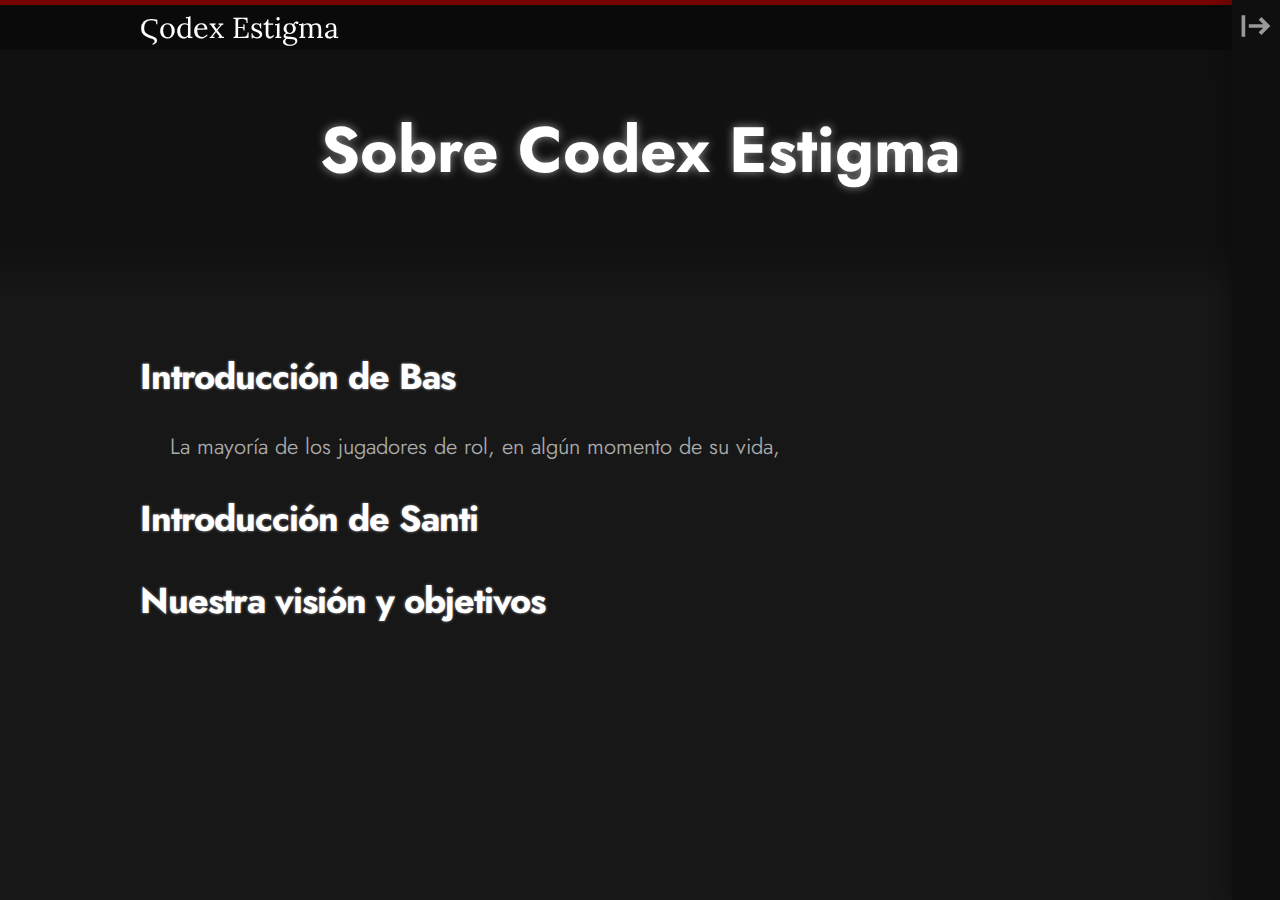
<file: index.html>
<!DOCTYPE html>
<meta charset="UTF-8">
<script src="pages/init.js"></script>
<section data-title="Sobre Codex Estigma" data-webTitle="Codex Estigma | Índice" data-dir="." data-menuIndex="1">
    <h3>Introducción de Bas</h3>
    <p>
       La mayoría de los jugadores de rol, en algún momento de su vida,
    </p>
    <h3>Introducción de Santi</h3>
    <h3>Nuestra visión y objetivos</h3>
</section>
</file>
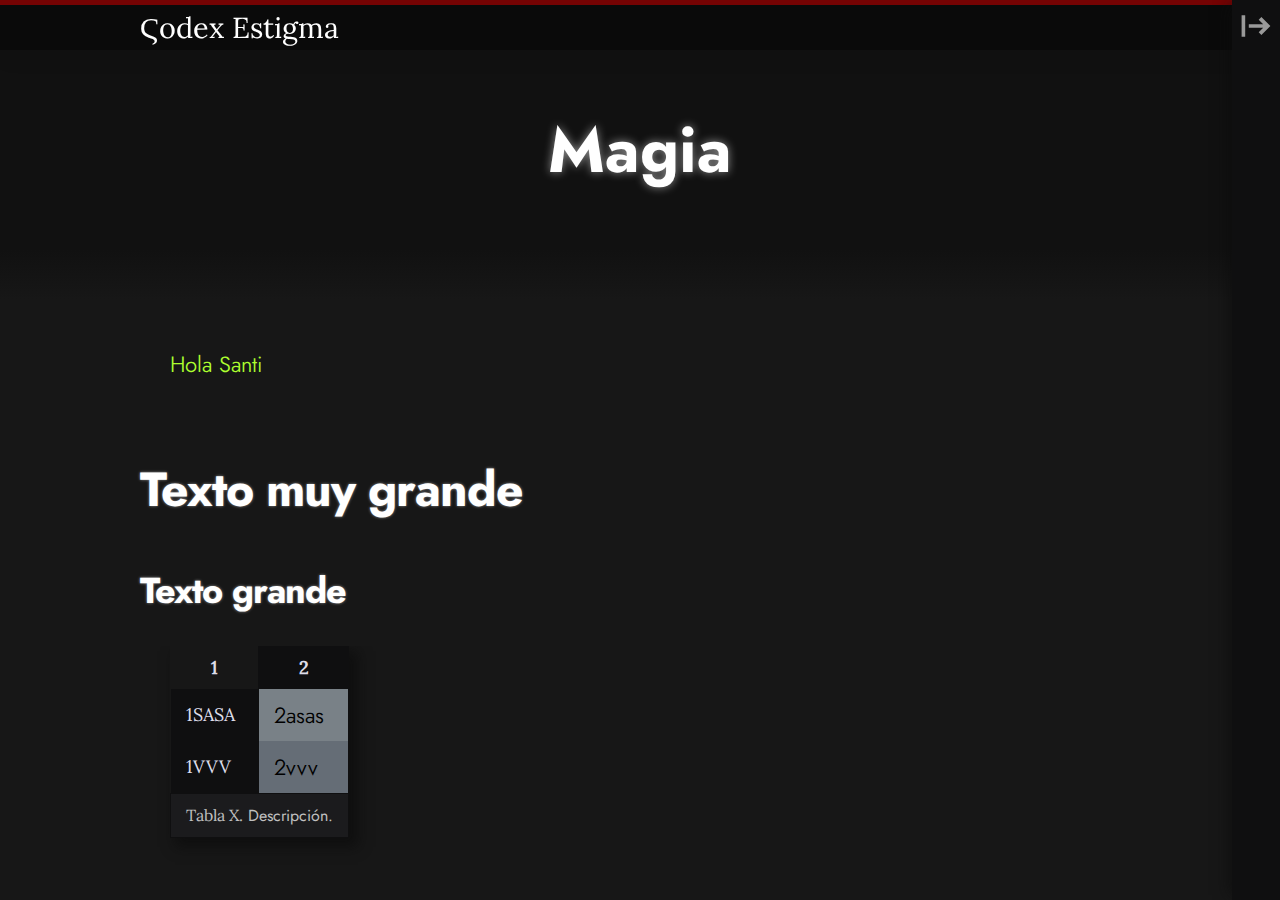
<file: pages/magia/index.html>
<!DOCTYPE html>
<meta charset="UTF-8">
<script src="../init.js"></script>
<section data-title="Magia" data-webTitle="Codex Estigma | Magia" data-dir="../.." data-menuIndex="8">
    <p class="pepito">
    Hola Santi
</p>
<h2>Texto muy grande</h2>
<h3>Texto grande</h3>
<div class="table-wrapper">
    <table class="table-cross">
        <thead>
                <tr>
                    <th>1</th>
                    <th>2</th>
                </tr>
        </thead>
        <tbody>
            <tr>
                <td>1sasa</td>
                <td>2asas</td>
            </tr>
            <tr>
                <td>1vvv</td>
                <td>2vvv</td>
            </tr>
        </tbody>
        <tfoot>
            <tr>
                <td colspan="2"><span>Tabla X.</span> Descripción.</td>
            </tr>
        </tfoot>
    </table>
</div>
</section>
</file>
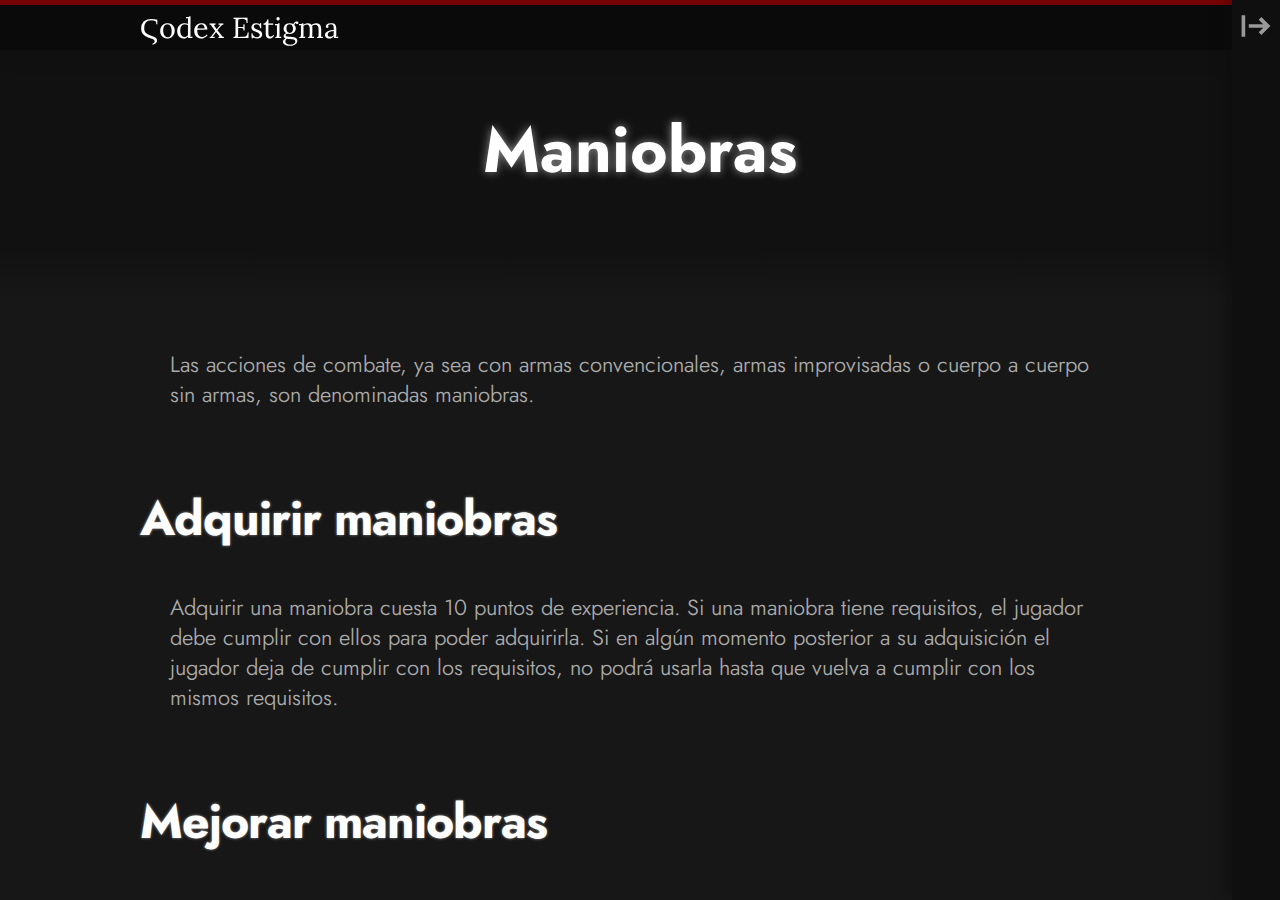
<file: pages/maniobras/index.html>
<!DOCTYPE html>
<meta charset="UTF-8">
<script src="../init.js"></script>
<section data-title="Maniobras" data-webTitle="Codex Estigma | Maniobras" data-dir="../.." data-menuIndex="8">
    <p>
        Las acciones de combate, ya sea con armas convencionales, armas improvisadas o cuerpo a cuerpo sin armas, son denominadas maniobras.
    </p>
    <h2>Adquirir maniobras</h2>
    <p>
        Adquirir una maniobra cuesta 10 puntos de experiencia.
        Si una maniobra tiene requisitos, el jugador debe cumplir con ellos para poder adquirirla. Si en algún momento posterior a su adquisición el jugador deja de cumplir con los requisitos, no podrá usarla hasta que vuelva a cumplir con los mismos requisitos.
    </p>
    <h2>Mejorar maniobras</h2>
    <p>
        Cada maniobra tiene una lista de diez mejoras disponibles, pero solo se pueden adquirir un máximo de cinco de estas mejoras. El coste en puntos de experiencia para adquirir una mejora es igual al número de mejoras que tendría esa maniobra
        multiplicado por 4.
    </p>
    <q>
        Por ejemplo, si un jugador adquiere la primera mejora de una maniobra, el costo sería de 4 puntos de experiencia (1 mejora multiplicado por 4), si adquiere la segunda mejora esta le costaría 8 puntos de experiencia (2 mejoras multiplicado por 4).
        En total habría gastado 12 puntos de experiencia.
    </q>
    <h2>Maestrías de combate</h2>
    <p>
        Las maniobras se agrupan en conjuntos más amplios definidos por su estilo de combate. Estos estilos se denominan Maestrías de combate. Igual que con las maniobras, algunas Maestrías también pueden tener requisitos.
        El personaje no podrá adquirir, mejorar, ni usar ninguna maniobra que pertenezca a una Maestría de combate mientras no cumpla sus requisitos.
    </p>
    <h3>Grado de maestría</h3>
    <p>A medida que un personaje adquiere conocimiento en una Maestría de Combate, aumenta su habilidad en ese estilo de lucha. Esto se refleja en un valor conocido como Grado, o Grado de Maestría.
        Para calcular el Grado que tiene un personaje en una Maestría de combate concreta, solo es necesario sumar los puntos de experiencia gastados en adquirir o mejorar maniobras de esa Maestría de combate.
        La siguiente tabla indica los puntos de experiencia necesarios para alcanzar cada Grado.
   </p>
    <div class="table-wrapper">
        <table id="table-mastery-grades" class="table">
            <thead>
                <tr>
                    <th>Grado</th>
                    <th>Nombre</th>
                    <th>PE</th>
                </tr>
            </thead>
            <tbody>
                <tr>
                    <td>1</td>
                    <td>Familiarizado</td>
                    <td>50</td>
                </tr>
                <tr>
                    <td>2</td>
                    <td>Aprendiz</td>
                    <td>100</td>
                </tr>
                <tr>
                    <td>3</td>
                    <td>Versado</td>
                    <td>200</td>
                </tr>
                <tr>
                    <td>4</td>
                    <td>Experto</td>
                    <td>400</td>
                </tr>
                <tr>
                    <td>5</td>
                    <td>Maestro</td>
                    <td>800</td>
                </tr>
            </tbody>
            <tfoot>
            <tr>
                <td colspan="3"><span>Tabla 2.</span> Grados de Maestría.</td>
            </tr>
            </tfoot>
        </table>
        <q class="right">
            Por ejemplo, si un jugador adquiere tres maniobras de la Maestría de Filo Largo, le costaría 30 PE (3 x 10). Luego, si adquiere cuatro mejoras para una de esas maniobras, le costaría 40 PE adicionales (4 + 8 + 12 + 16).
            En total, habría gastado 70 PE, lo que resultaría en un Grado 1 en la Maestría de Filo Largo.
        </q>
    </div>
    <p>
        Cuando se realiza un <t id="entrada1">Tiro Base</t> con una maniobra, a su resultado se le suma el Grado de la Maestría a la que pertenece esa maniobra.
    </p>
    <q>
        Continuando con el ejemplo anterior, si ese jugador usara una maniobra de la Maestría de Filo Largo, sumaría su Grado, un +1, al resultado de la tirada.
    </q>
    <p> Cada Maestría tiene de una lista de mejoras disponibles para modificar y potenciar el combate con esta Maestría.
        Cada vez que un jugador aumenta su Grado con una Maestría obtiene automáticamente, sin coste de puntos de experiencia, y a su elección, una de las mejoras de esa Maestría.
    </p>
    <h2>Características de las maniobras</h2>
    <p>Además de los <b>Requisitos</b>, las maniobras también poseen las características: <b>Tipo</b>, <b>Alcance</b>, <b>Dados</b>, <b>Efecto</b>, <b>Esfuerzo</b> y <b>Tiempo</b></p>
    <h3>Tipos</h3>
    <p>Existen cuatro tipos de maniobras: básicas, de ataque, de defensa y de reacción.
        Una maniobra puede pertenecer a varios tipos.
    </p>
    <h4>Maniobras básicas</h4>
    <p>
        Son maniobras sencillas que no requieren de un extenso aprendizaje. Todos los jugadores pueden utilizar una maniobra básica sin necesidad de gastar puntos de experiencia para adquirirla previamente. Sin embargo, como el resto de maniobras,
        un jugador tiene la opción de gastar puntos de experiencia en mejorarla si así lo desea.
    </p>
    <h4>Maniobras de ataque</h4>
    <p>
        Son maniobras centradas en atacar a los enemigos, ya sea para hacerles daño o para propiciarles algún perjuicio o estado adverso.
    </p>
    <h4>Maniobras de defensa</h4>
    <p>Estas maniobras se utilizan para defenderse tanto a uno mismo como a otros aliados de los enemigos.</p>
    <h4>Maniobras de reacción</h4>
    <p>Estas maniobras pueden emplearse como <t id="entrada2">reacción</t> frente a otra acción, siempre y cuando se cumplan los requisitos especificados en su descripción.</p>
    <h3>Alcance</h3>
    <p>El valor de Alcance indica la distancia máxima, en metros, a la que un personaje puede realizar la maniobra contra su objetivo. Algunas armas pueden incrementar el alcance las maniobras.</p>
    <q>
        La mayoría de las maniobras de la Maestría Armas de Asta tienen un Alcance de 4 metros. Si un personaje usa una pica, que tiene un bonificador de Alcance de +1, estas maniobras pasaran a alcanzar distancias de 5 metros.
    </q>
</section>
</file>
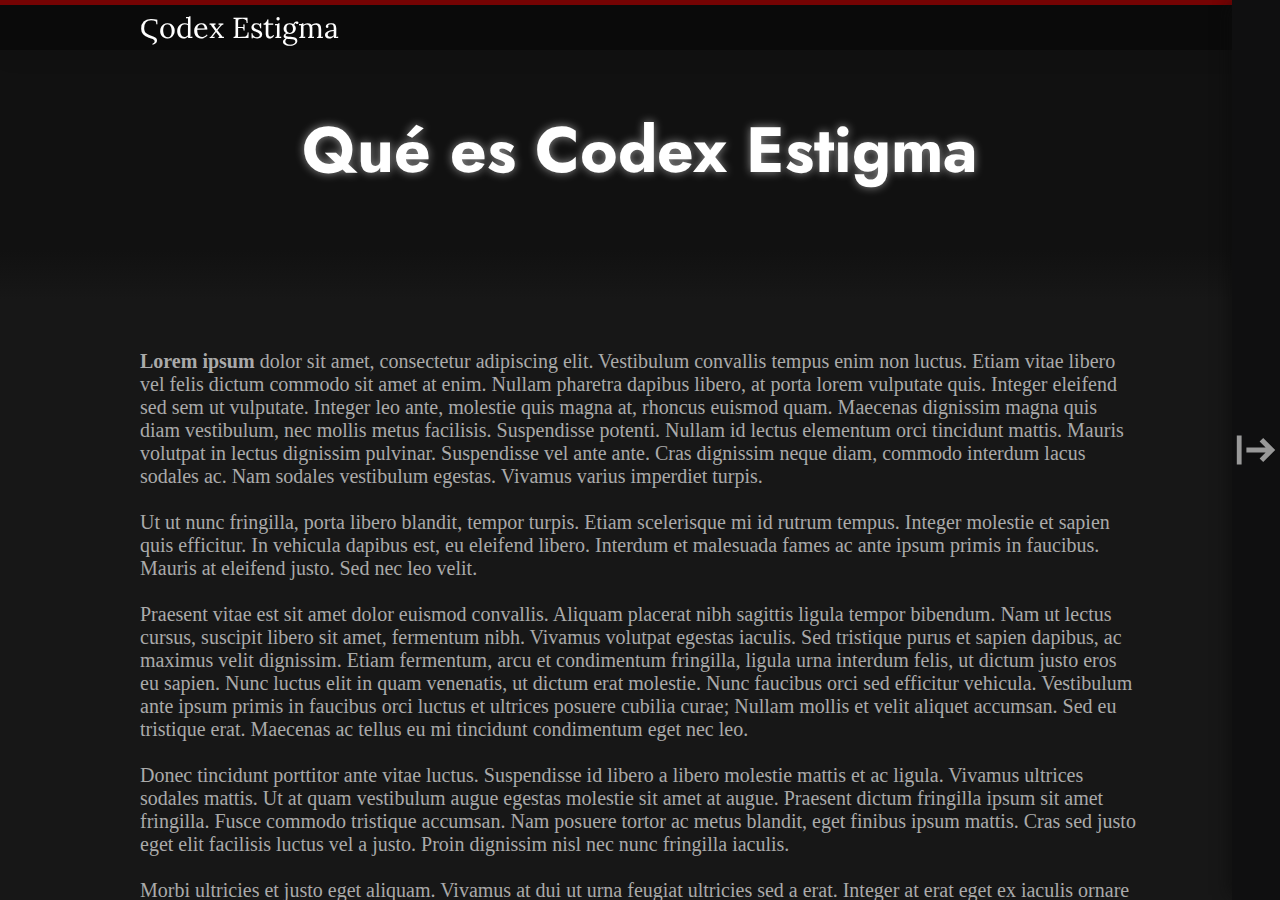
<file: full.html>
<!DOCTYPE html>
<html lang="es">
<head>
    <meta charset="UTF-8">
    <meta name="viewport" content="width=device-width, initial-scale=1.0">
    <title>Codex Estigma | Índice</title>
    <link rel="stylesheet" href="css/main.css">
</head>
<body class="sidebar-open">
    <aside>
        <div id="sidebar-menu">
            <svg width="100%" height="100%" viewBox="0 0 20 20" x="0px" y="0px" aria-hidden="true" focusable="false">
                <g>
                    <path d="M4 16V4H2v12h2zM13 15l-1.5-1.5L14 11H6V9h8l-2.5-2.5L13 5l5 5-5 5z"></path>
                </g>
            </svg>
        </div>
        <div id="sidebar-content">
        </div>
    </aside>
    <div id="main">
        <header>
            <div class="container">
                <div class="logo">Ϛodex Estigma</div>
                <!--
                <div>Codex Estigma</div>
                <div class="search">
                    <input id="header-search" type="text"/><label id="header-search-button" for="header-search">search</label>
                </div>
                -->
            </div>
        </header>
        <div id="main-content">
            <div id="main-title">
                <h1>Qué es Codex Estigma</h1>
            </div>
            <div id="main-body">
                <section>
                    <strong>Lorem ipsum</strong> dolor sit amet, consectetur adipiscing elit. Vestibulum convallis tempus enim non luctus. Etiam vitae libero vel felis dictum commodo sit amet at enim. Nullam pharetra dapibus libero, at porta lorem vulputate quis. Integer eleifend sed sem ut vulputate. Integer leo ante, molestie quis magna at, rhoncus euismod quam. Maecenas dignissim magna quis diam vestibulum, nec mollis metus facilisis. Suspendisse potenti. Nullam id lectus elementum orci tincidunt mattis. Mauris volutpat in lectus dignissim pulvinar. Suspendisse vel ante ante. Cras dignissim neque diam, commodo interdum lacus sodales ac. Nam sodales vestibulum egestas. Vivamus varius imperdiet turpis.
                    <br /><br />
                    Ut ut nunc fringilla, porta libero blandit, tempor turpis. Etiam scelerisque mi id rutrum tempus. Integer molestie et sapien quis efficitur. In vehicula dapibus est, eu eleifend libero. Interdum et malesuada fames ac ante ipsum primis in faucibus. Mauris at eleifend justo. Sed nec leo velit.
                    <br /><br />
                    Praesent vitae est sit amet dolor euismod convallis. Aliquam placerat nibh sagittis ligula tempor bibendum. Nam ut lectus cursus, suscipit libero sit amet, fermentum nibh. Vivamus volutpat egestas iaculis. Sed tristique purus et sapien dapibus, ac maximus velit dignissim. Etiam fermentum, arcu et condimentum fringilla, ligula urna interdum felis, ut dictum justo eros eu sapien. Nunc luctus elit in quam venenatis, ut dictum erat molestie. Nunc faucibus orci sed efficitur vehicula. Vestibulum ante ipsum primis in faucibus orci luctus et ultrices posuere cubilia curae; Nullam mollis et velit aliquet accumsan. Sed eu tristique erat. Maecenas ac tellus eu mi tincidunt condimentum eget nec leo.
                    <br /><br />
                    Donec tincidunt porttitor ante vitae luctus. Suspendisse id libero a libero molestie mattis et ac ligula. Vivamus ultrices sodales mattis. Ut at quam vestibulum augue egestas molestie sit amet at augue. Praesent dictum fringilla ipsum sit amet fringilla. Fusce commodo tristique accumsan. Nam posuere tortor ac metus blandit, eget finibus ipsum mattis. Cras sed justo eget elit facilisis luctus vel a justo. Proin dignissim nisl nec nunc fringilla iaculis.
                    <br /><br />
                    Morbi ultricies et justo eget aliquam. Vivamus at dui ut urna feugiat ultricies sed a erat. Integer at erat eget ex iaculis ornare id non odio. Aenean scelerisque felis volutpat dolor facilisis semper et id lacus. Duis aliquet hendrerit leo, et hendrerit enim. Aliquam velit augue, hendrerit vitae nibh ut, porta scelerisque nisl. Aenean ut neque eget purus posuere suscipit. Nullam sollicitudin orci eget porta pretium. Phasellus at cursus odio. Cras gravida turpis quis ligula feugiat, sit amet mollis est bibendum. Praesent sed facilisis erat, ut pellentesque justo. Donec ullamcorper libero semper dui cursus, ac tincidunt nulla malesuada. Ut ac commodo quam, id sodales ante. Aenean ut turpis hendrerit magna ultricies tristique ut eu justo. Class aptent taciti sociosqu ad litora torquent per conubia nostra, per inceptos himenaeos. Phasellus sed mi id nisl egestas eleifend imperdiet eget eros.
                    <br /><br />
                    Mauris vitae maximus quam, vel malesuada orci. Duis porta consectetur magna, in placerat dolor bibendum at. Mauris vitae sem ac ex aliquam luctus faucibus vel tortor. Pellentesque bibendum erat nec elementum mattis. Sed ac elit nec leo venenatis mollis. Curabitur pellentesque accumsan erat. Morbi nibh ipsum, malesuada nec elit pulvinar, scelerisque placerat nibh.
                    <br /><br />
                    Sed sit amet quam at enim volutpat efficitur aliquam non metus. Duis rhoncus vitae nisi eu ultrices. Aliquam ornare, dui a placerat lacinia, risus nulla vehicula nunc, eu gravida tortor eros sit amet est. Cras odio ex, ullamcorper id felis id, pulvinar viverra tellus. Etiam eget neque vel lorem blandit malesuada. Cras quis lorem id tortor ullamcorper pellentesque. Nullam ut aliquam lacus. Maecenas tincidunt, nibh ut ultricies varius, eros lectus lobortis neque, non blandit ipsum nibh ut erat. Nulla purus sapien, interdum in libero in, ultricies iaculis tellus. Sed pretium erat ac mauris venenatis posuere. Nam ligula est, sollicitudin a auctor et, pulvinar a nisl. Proin quis bibendum libero, at ornare ex. Vivamus aliquam diam vel ipsum efficitur, vel placerat nunc faucibus.
                    <br /><br />
                    Integer tempor purus eu sem euismod maximus. Aliquam enim dui, molestie quis mollis id, viverra id ipsum. Nunc in maximus diam. Mauris congue porta interdum. Sed at posuere lectus, egestas fringilla arcu. Maecenas euismod urna nulla, id porta diam dignissim a. Phasellus elementum mollis tortor quis ornare. Integer malesuada dui orci, vitae tempor purus imperdiet et. Fusce pretium mollis purus. Phasellus convallis tristique auctor. Vestibulum feugiat euismod arcu, a condimentum nunc tincidunt ut. Curabitur accumsan sed nunc eget condimentum. Duis aliquet blandit erat vitae vulputate. Proin cursus urna a neque aliquam, id convallis augue auctor.
                    <br /><br />
                    Aenean aliquet eros ornare sapien tincidunt, eget blandit odio auctor. Praesent ullamcorper dui eget sapien commodo, sed accumsan tortor tincidunt. Curabitur vestibulum rhoncus sem et suscipit. Aliquam nec vestibulum elit. Suspendisse ullamcorper a lorem quis laoreet. Donec consequat quis massa sed dignissim. Suspendisse varius eu dolor aliquet molestie.
                    <br /><br />
                    In at purus congue, feugiat odio ut, finibus justo. Aliquam vitae dolor tempor, finibus sapien in, sagittis enim. In hac habitasse platea dictumst. Fusce id dictum ligula. Fusce nec dui et ante commodo elementum. Aliquam lacinia dui in dui blandit, ac suscipit leo venenatis. Donec quis maximus tellus. Vivamus vitae nunc consectetur, volutpat eros et, congue ipsum. Phasellus rhoncus ipsum pharetra arcu placerat, tincidunt auctor mauris pharetra.
                    <br /><br />
                    Ut ut nunc fringilla, porta libero blandit, tempor turpis. Etiam scelerisque mi id rutrum tempus. Integer molestie et sapien quis efficitur. In vehicula dapibus est, eu eleifend libero. Interdum et malesuada fames ac ante ipsum primis in faucibus. Mauris at eleifend justo. Sed nec leo velit.
                    <br /><br />
                    Praesent vitae est sit amet dolor euismod convallis. Aliquam placerat nibh sagittis ligula tempor bibendum. Nam ut lectus cursus, suscipit libero sit amet, fermentum nibh. Vivamus volutpat egestas iaculis. Sed tristique purus et sapien dapibus, ac maximus velit dignissim. Etiam fermentum, arcu et condimentum fringilla, ligula urna interdum felis, ut dictum justo eros eu sapien. Nunc luctus elit in quam venenatis, ut dictum erat molestie. Nunc faucibus orci sed efficitur vehicula. Vestibulum ante ipsum primis in faucibus orci luctus et ultrices posuere cubilia curae; Nullam mollis et velit aliquet accumsan. Sed eu tristique erat. Maecenas ac tellus eu mi tincidunt condimentum eget nec leo.
                    <br /><br />
                    Donec tincidunt porttitor ante vitae luctus. Suspendisse id libero a libero molestie mattis et ac ligula. Vivamus ultrices sodales mattis. Ut at quam vestibulum augue egestas molestie sit amet at augue. Praesent dictum fringilla ipsum sit amet fringilla. Fusce commodo tristique accumsan. Nam posuere tortor ac metus blandit, eget finibus ipsum mattis. Cras sed justo eget elit facilisis luctus vel a justo. Proin dignissim nisl nec nunc fringilla iaculis.
                    <br /><br />
                    Morbi ultricies et justo eget aliquam. Vivamus at dui ut urna feugiat ultricies sed a erat. Integer at erat eget ex iaculis ornare id non odio. Aenean scelerisque felis volutpat dolor facilisis semper et id lacus. Duis aliquet hendrerit leo, et hendrerit enim. Aliquam velit augue, hendrerit vitae nibh ut, porta scelerisque nisl. Aenean ut neque eget purus posuere suscipit. Nullam sollicitudin orci eget porta pretium. Phasellus at cursus odio. Cras gravida turpis quis ligula feugiat, sit amet mollis est bibendum. Praesent sed facilisis erat, ut pellentesque justo. Donec ullamcorper libero semper dui cursus, ac tincidunt nulla malesuada. Ut ac commodo quam, id sodales ante. Aenean ut turpis hendrerit magna ultricies tristique ut eu justo. Class aptent taciti sociosqu ad litora torquent per conubia nostra, per inceptos himenaeos. Phasellus sed mi id nisl egestas eleifend imperdiet eget eros.
                    <br /><br />
                    Mauris vitae maximus quam, vel malesuada orci. Duis porta consectetur magna, in placerat dolor bibendum at. Mauris vitae sem ac ex aliquam luctus faucibus vel tortor. Pellentesque bibendum erat nec elementum mattis. Sed ac elit nec leo venenatis mollis. Curabitur pellentesque accumsan erat. Morbi nibh ipsum, malesuada nec elit pulvinar, scelerisque placerat nibh.
                    <br /><br />
                    Sed sit amet quam at enim volutpat efficitur aliquam non metus. Duis rhoncus vitae nisi eu ultrices. Aliquam ornare, dui a placerat lacinia, risus nulla vehicula nunc, eu gravida tortor eros sit amet est. Cras odio ex, ullamcorper id felis id, pulvinar viverra tellus. Etiam eget neque vel lorem blandit malesuada. Cras quis lorem id tortor ullamcorper pellentesque. Nullam ut aliquam lacus. Maecenas tincidunt, nibh ut ultricies varius, eros lectus lobortis neque, non blandit ipsum nibh ut erat. Nulla purus sapien, interdum in libero in, ultricies iaculis tellus. Sed pretium erat ac mauris venenatis posuere. Nam ligula est, sollicitudin a auctor et, pulvinar a nisl. Proin quis bibendum libero, at ornare ex. Vivamus aliquam diam vel ipsum efficitur, vel placerat nunc faucibus.
                    <br /><br />
                    Integer tempor purus eu sem euismod maximus. Aliquam enim dui, molestie quis mollis id, viverra id ipsum. Nunc in maximus diam. Mauris congue porta interdum. Sed at posuere lectus, egestas fringilla arcu. Maecenas euismod urna nulla, id porta diam dignissim a. Phasellus elementum mollis tortor quis ornare. Integer malesuada dui orci, vitae tempor purus imperdiet et. Fusce pretium mollis purus. Phasellus convallis tristique auctor. Vestibulum feugiat euismod arcu, a condimentum nunc tincidunt ut. Curabitur accumsan sed nunc eget condimentum. Duis aliquet blandit erat vitae vulputate. Proin cursus urna a neque aliquam, id convallis augue auctor.
                    <br /><br />
                    Aenean aliquet eros ornare sapien tincidunt, eget blandit odio auctor. Praesent ullamcorper dui eget sapien commodo, sed accumsan tortor tincidunt. Curabitur vestibulum rhoncus sem et suscipit. Aliquam nec vestibulum elit. Suspendisse ullamcorper a lorem quis laoreet. Donec consequat quis massa sed dignissim. Suspendisse varius eu dolor aliquet molestie.
                    <br /><br />
                    In at purus congue, feugiat odio ut, finibus justo. Aliquam vitae dolor tempor, finibus sapien in, sagittis enim. In hac habitasse platea dictumst. Fusce id dictum ligula. Fusce nec dui et ante commodo elementum. Aliquam lacinia dui in dui blandit, ac suscipit leo venenatis. Donec quis maximus tellus. Vivamus vitae nunc consectetur, volutpat eros et, congue ipsum. Phasellus rhoncus ipsum pharetra arcu placerat, tincidunt auctor mauris pharetra.
                    <br/><br />
                    Lorem ipsum dolor sit amet, consectetur adipiscing elit. Vestibulum convallis tempus enim non luctus. Etiam vitae libero vel felis dictum commodo sit amet at enim. Nullam pharetra dapibus libero, at porta lorem vulputate quis. Integer eleifend sed sem ut vulputate. Integer leo ante, molestie quis magna at, rhoncus euismod quam. Maecenas dignissim magna quis diam vestibulum, nec mollis metus facilisis. Suspendisse potenti. Nullam id lectus elementum orci tincidunt mattis. Mauris volutpat in lectus dignissim pulvinar. Suspendisse vel ante ante. Cras dignissim neque diam, commodo interdum lacus sodales ac. Nam sodales vestibulum egestas. Vivamus varius imperdiet turpis.
                    <br /><br />
                    Ut ut nunc fringilla, porta libero blandit, tempor turpis. Etiam scelerisque mi id rutrum tempus. Integer molestie et sapien quis efficitur. In vehicula dapibus est, eu eleifend libero. Interdum et malesuada fames ac ante ipsum primis in faucibus. Mauris at eleifend justo. Sed nec leo velit.
                    <br /><br />
                    Praesent vitae est sit amet dolor euismod convallis. Aliquam placerat nibh sagittis ligula tempor bibendum. Nam ut lectus cursus, suscipit libero sit amet, fermentum nibh. Vivamus volutpat egestas iaculis. Sed tristique purus et sapien dapibus, ac maximus velit dignissim. Etiam fermentum, arcu et condimentum fringilla, ligula urna interdum felis, ut dictum justo eros eu sapien. Nunc luctus elit in quam venenatis, ut dictum erat molestie. Nunc faucibus orci sed efficitur vehicula. Vestibulum ante ipsum primis in faucibus orci luctus et ultrices posuere cubilia curae; Nullam mollis et velit aliquet accumsan. Sed eu tristique erat. Maecenas ac tellus eu mi tincidunt condimentum eget nec leo.
                    <br /><br />
                    Donec tincidunt porttitor ante vitae luctus. Suspendisse id libero a libero molestie mattis et ac ligula. Vivamus ultrices sodales mattis. Ut at quam vestibulum augue egestas molestie sit amet at augue. Praesent dictum fringilla ipsum sit amet fringilla. Fusce commodo tristique accumsan. Nam posuere tortor ac metus blandit, eget finibus ipsum mattis. Cras sed justo eget elit facilisis luctus vel a justo. Proin dignissim nisl nec nunc fringilla iaculis.
                    <br /><br />
                    Morbi ultricies et justo eget aliquam. Vivamus at dui ut urna feugiat ultricies sed a erat. Integer at erat eget ex iaculis ornare id non odio. Aenean scelerisque felis volutpat dolor facilisis semper et id lacus. Duis aliquet hendrerit leo, et hendrerit enim. Aliquam velit augue, hendrerit vitae nibh ut, porta scelerisque nisl. Aenean ut neque eget purus posuere suscipit. Nullam sollicitudin orci eget porta pretium. Phasellus at cursus odio. Cras gravida turpis quis ligula feugiat, sit amet mollis est bibendum. Praesent sed facilisis erat, ut pellentesque justo. Donec ullamcorper libero semper dui cursus, ac tincidunt nulla malesuada. Ut ac commodo quam, id sodales ante. Aenean ut turpis hendrerit magna ultricies tristique ut eu justo. Class aptent taciti sociosqu ad litora torquent per conubia nostra, per inceptos himenaeos. Phasellus sed mi id nisl egestas eleifend imperdiet eget eros.
                    <br /><br />
                    Mauris vitae maximus quam, vel malesuada orci. Duis porta consectetur magna, in placerat dolor bibendum at. Mauris vitae sem ac ex aliquam luctus faucibus vel tortor. Pellentesque bibendum erat nec elementum mattis. Sed ac elit nec leo venenatis mollis. Curabitur pellentesque accumsan erat. Morbi nibh ipsum, malesuada nec elit pulvinar, scelerisque placerat nibh.
                    <br /><br />
                    Sed sit amet quam at enim volutpat efficitur aliquam non metus. Duis rhoncus vitae nisi eu ultrices. Aliquam ornare, dui a placerat lacinia, risus nulla vehicula nunc, eu gravida tortor eros sit amet est. Cras odio ex, ullamcorper id felis id, pulvinar viverra tellus. Etiam eget neque vel lorem blandit malesuada. Cras quis lorem id tortor ullamcorper pellentesque. Nullam ut aliquam lacus. Maecenas tincidunt, nibh ut ultricies varius, eros lectus lobortis neque, non blandit ipsum nibh ut erat. Nulla purus sapien, interdum in libero in, ultricies iaculis tellus. Sed pretium erat ac mauris venenatis posuere. Nam ligula est, sollicitudin a auctor et, pulvinar a nisl. Proin quis bibendum libero, at ornare ex. Vivamus aliquam diam vel ipsum efficitur, vel placerat nunc faucibus.
                    <br /><br />
                    Integer tempor purus eu sem euismod maximus. Aliquam enim dui, molestie quis mollis id, viverra id ipsum. Nunc in maximus diam. Mauris congue porta interdum. Sed at posuere lectus, egestas fringilla arcu. Maecenas euismod urna nulla, id porta diam dignissim a. Phasellus elementum mollis tortor quis ornare. Integer malesuada dui orci, vitae tempor purus imperdiet et. Fusce pretium mollis purus. Phasellus convallis tristique auctor. Vestibulum feugiat euismod arcu, a condimentum nunc tincidunt ut. Curabitur accumsan sed nunc eget condimentum. Duis aliquet blandit erat vitae vulputate. Proin cursus urna a neque aliquam, id convallis augue auctor.
                    <br /><br />
                    Aenean aliquet eros ornare sapien tincidunt, eget blandit odio auctor. Praesent ullamcorper dui eget sapien commodo, sed accumsan tortor tincidunt. Curabitur vestibulum rhoncus sem et suscipit. Aliquam nec vestibulum elit. Suspendisse ullamcorper a lorem quis laoreet. Donec consequat quis massa sed dignissim. Suspendisse varius eu dolor aliquet molestie.
                    <br /><br />
                    In at purus congue, feugiat odio ut, finibus justo. Aliquam vitae dolor tempor, finibus sapien in, sagittis enim. In hac habitasse platea dictumst. Fusce id dictum ligula. Fusce nec dui et ante commodo elementum. Aliquam lacinia dui in dui blandit, ac suscipit leo venenatis. Donec quis maximus tellus. Vivamus vitae nunc consectetur, volutpat eros et, congue ipsum. Phasellus rhoncus ipsum pharetra arcu placerat, tincidunt auctor mauris pharetra.
                    <br /><br />
                    Ut ut nunc fringilla, porta libero blandit, tempor turpis. Etiam scelerisque mi id rutrum tempus. Integer molestie et sapien quis efficitur. In vehicula dapibus est, eu eleifend libero. Interdum et malesuada fames ac ante ipsum primis in faucibus. Mauris at eleifend justo. Sed nec leo velit.
                    <br /><br />
                    Praesent vitae est sit amet dolor euismod convallis. Aliquam placerat nibh sagittis ligula tempor bibendum. Nam ut lectus cursus, suscipit libero sit amet, fermentum nibh. Vivamus volutpat egestas iaculis. Sed tristique purus et sapien dapibus, ac maximus velit dignissim. Etiam fermentum, arcu et condimentum fringilla, ligula urna interdum felis, ut dictum justo eros eu sapien. Nunc luctus elit in quam venenatis, ut dictum erat molestie. Nunc faucibus orci sed efficitur vehicula. Vestibulum ante ipsum primis in faucibus orci luctus et ultrices posuere cubilia curae; Nullam mollis et velit aliquet accumsan. Sed eu tristique erat. Maecenas ac tellus eu mi tincidunt condimentum eget nec leo.
                    <br /><br />
                    Donec tincidunt porttitor ante vitae luctus. Suspendisse id libero a libero molestie mattis et ac ligula. Vivamus ultrices sodales mattis. Ut at quam vestibulum augue egestas molestie sit amet at augue. Praesent dictum fringilla ipsum sit amet fringilla. Fusce commodo tristique accumsan. Nam posuere tortor ac metus blandit, eget finibus ipsum mattis. Cras sed justo eget elit facilisis luctus vel a justo. Proin dignissim nisl nec nunc fringilla iaculis.
                    <br /><br />
                    Morbi ultricies et justo eget aliquam. Vivamus at dui ut urna feugiat ultricies sed a erat. Integer at erat eget ex iaculis ornare id non odio. Aenean scelerisque felis volutpat dolor facilisis semper et id lacus. Duis aliquet hendrerit leo, et hendrerit enim. Aliquam velit augue, hendrerit vitae nibh ut, porta scelerisque nisl. Aenean ut neque eget purus posuere suscipit. Nullam sollicitudin orci eget porta pretium. Phasellus at cursus odio. Cras gravida turpis quis ligula feugiat, sit amet mollis est bibendum. Praesent sed facilisis erat, ut pellentesque justo. Donec ullamcorper libero semper dui cursus, ac tincidunt nulla malesuada. Ut ac commodo quam, id sodales ante. Aenean ut turpis hendrerit magna ultricies tristique ut eu justo. Class aptent taciti sociosqu ad litora torquent per conubia nostra, per inceptos himenaeos. Phasellus sed mi id nisl egestas eleifend imperdiet eget eros.
                    <br /><br />
                    Mauris vitae maximus quam, vel malesuada orci. Duis porta consectetur magna, in placerat dolor bibendum at. Mauris vitae sem ac ex aliquam luctus faucibus vel tortor. Pellentesque bibendum erat nec elementum mattis. Sed ac elit nec leo venenatis mollis. Curabitur pellentesque accumsan erat. Morbi nibh ipsum, malesuada nec elit pulvinar, scelerisque placerat nibh.
                    <br /><br />
                    Sed sit amet quam at enim volutpat efficitur aliquam non metus. Duis rhoncus vitae nisi eu ultrices. Aliquam ornare, dui a placerat lacinia, risus nulla vehicula nunc, eu gravida tortor eros sit amet est. Cras odio ex, ullamcorper id felis id, pulvinar viverra tellus. Etiam eget neque vel lorem blandit malesuada. Cras quis lorem id tortor ullamcorper pellentesque. Nullam ut aliquam lacus. Maecenas tincidunt, nibh ut ultricies varius, eros lectus lobortis neque, non blandit ipsum nibh ut erat. Nulla purus sapien, interdum in libero in, ultricies iaculis tellus. Sed pretium erat ac mauris venenatis posuere. Nam ligula est, sollicitudin a auctor et, pulvinar a nisl. Proin quis bibendum libero, at ornare ex. Vivamus aliquam diam vel ipsum efficitur, vel placerat nunc faucibus.
                    <br /><br />
                    Integer tempor purus eu sem euismod maximus. Aliquam enim dui, molestie quis mollis id, viverra id ipsum. Nunc in maximus diam. Mauris congue porta interdum. Sed at posuere lectus, egestas fringilla arcu. Maecenas euismod urna nulla, id porta diam dignissim a. Phasellus elementum mollis tortor quis ornare. Integer malesuada dui orci, vitae tempor purus imperdiet et. Fusce pretium mollis purus. Phasellus convallis tristique auctor. Vestibulum feugiat euismod arcu, a condimentum nunc tincidunt ut. Curabitur accumsan sed nunc eget condimentum. Duis aliquet blandit erat vitae vulputate. Proin cursus urna a neque aliquam, id convallis augue auctor.
                    <br /><br />
                    Aenean aliquet eros ornare sapien tincidunt, eget blandit odio auctor. Praesent ullamcorper dui eget sapien commodo, sed accumsan tortor tincidunt. Curabitur vestibulum rhoncus sem et suscipit. Aliquam nec vestibulum elit. Suspendisse ullamcorper a lorem quis laoreet. Donec consequat quis massa sed dignissim. Suspendisse varius eu dolor aliquet molestie.
                    <br /><br />
                    In at purus congue, feugiat odio ut, finibus justo. Aliquam vitae dolor tempor, finibus sapien in, sagittis enim. In hac habitasse platea dictumst. Fusce id dictum ligula. Fusce nec dui et ante commodo elementum. Aliquam lacinia dui in dui blandit, ac suscipit leo venenatis. Donec quis maximus tellus. Vivamus vitae nunc consectetur, volutpat eros et, congue ipsum. Phasellus rhoncus ipsum pharetra arcu placerat, tincidunt auctor mauris pharetra.
                </section>
            </div>
        </div>
    </div>
    <script src="./js/jquery-3.7.1.min.js"></script>
    <script type="module" src="./js/core.js"></script>
</body>
</html>
</file>
<file: css/main.css>
:root{
    --sidebar-width: 100vw;
    --sidebar-menu: 48px;
    --sidebar-content: calc(var(--sidebar-width) - var(--sidebar-menu));
    --main-width: 100vw;

    --main-bgcolor: #171717;
    --aside-bgcolor: #1b1b1d;
    --aside-shadow-color: rgba(12, 12, 12, 0.75);
    --sidebar-menu-bgcolor: #0f0f10;
    --sidebar-menu-fill: #999;
    --sidebar-menu-fillhover: #fff;
    --sidebar-content-scrollcolor: #222 #000;
    --sidebar-content-bordercolor: #111;
    --menu-link-color: #aaa;
    --menu-link-bordercolor: #1b1b1d;
    --menu-currentlink-bordertop: #131315;
    --menu-currentlink-borderbottom: #343438;
    --menu-currentlink-color: #910707;
    --menu-currentlink-bgcolor: #1f1f21;
    --menu-hoverlink-bgcolor: #181818;
    --menu-hoverlink-color: #cacaca;
    --menu-currenthoverlink-color: #910707;
    --header-bordertop-color: #750303;
    --header-bgcolor: #0a0a0a;
    --logo-color: #fff;
    --hamburger-fill: #252525;
    --hamburger-hover-fill: #999;
    --maintitle-color: #fff;
    --maintitle-bgcolor: #111111;
    --maintitle-shadow-color: #fff8;
    --main-gradient-color: #111 0;
    --main-color: #aaa;
    --title-color: #fff;
    --title-shadow-color: #fff8;
}

/* tipografías */
@font-face {
    font-family: 'Jost';
    src:url('../fonts/jost-vf.woff2') format("woff2"), url('../fonts/jost-vf.woff') format("woff");
    font-display:swap;
}

@font-face {
    font-family: "Lato";
    src: url("../fonts/Lato-Regular.woff") format("woff"), url("../fonts/Lato-Regular.woff2") format("woff2");
    font-display:swap;
}

@font-face {
    /*font-family: "Lora";
    src: url("../fonts/Lora-Regular.woff") format("woff"), url("../fonts/Lora-Regular.woff2") format("woff2");
    font-display:swap;*/
    font-family: "Lora";
    src: url("../fonts/Lora-Regular.ttf") format("truetype");
}

/* css reset */
*{
    margin: 0;
    padding: 0;
    box-sizing: border-box;
    gap: 0;
}
ul{
    list-style: none;
}
a{
    text-decoration: none;
}

.hide{
    display: none;
    opacity: 0;
}

body{
    touch-action: manipulation;

    &:is(.sidebar-open){
        aside{
            width: var(--sidebar-width);
        }
    }
}

aside{
    height: 100vh;
    background-color: var(--aside-bgcolor);
    z-index: 90;
    position: fixed;
    opacity: 0;
    right: -100vw;
    top: 0;
    grid-template-columns: var(--sidebar-menu) var(--sidebar-content);
    transition: all 0.5s ease;
    display: grid;
    box-shadow: -7px 0 15px -5px var(--aside-shadow-color);

    &:is(.show) {
        right: 0;
        opacity: 1;
    }

    #sidebar-menu{
        display: flex;
        flex-direction: column;
        align-items: center;
        background-color: var(--sidebar-menu-bgcolor);

        svg{
            fill: var(--sidebar-menu-fill);
            cursor: pointer;
            touch-action: manipulation;
        }

        svg:hover{
            fill: var(--sidebar-menu-fillhover);
        }

        #sidebar-toggle{
            width: 36px;
            height: 36px;
            margin-top: 8px;
            display: none;
        }

        #sidebar-close{
            width: 36px;
            height: 36px;
            margin-top: 8px;
            display: block;
        }

    }

    #sidebar-content{
        scrollbar-color: var(--sidebar-content-scrollcolor);
        border-left: 1px solid var(--sidebar-content-bordercolor);
        height: 100%;
        overflow-x: visible;
        overflow-y: auto;

        #menu{
            margin-top: 50px;
            width: 100%;

            li{
                width: 100%;
                position: relative;

                a{
                    display: block;
                    width: 100%;
                    height: 100%;
                    font-family: "Lato", serif;
                    color: var(--menu-link-color);
                    font-size: 18px;
                    padding: 10px 40px;
                    border-top: solid 1px var(--menu-link-bordercolor);
                    border-bottom: solid 1px var(--menu-link-bordercolor);

                    &:is(.current) {
                        border-top: solid 1px var(--menu-currentlink-bordertop);
                        border-bottom: solid 1px var(--menu-currentlink-borderbottom);
                        color: var(--menu-currentlink-color);
                        background-color: var(--menu-currentlink-bgcolor);
                        font-weight: bold;
                    }

                    &:hover{
                        background-color: var(--menu-hoverlink-bgcolor);
                        color: var(--menu-hoverlink-color);
                        transition: background-color 300ms linear;
                    }

                    &:is(.current):hover {
                        color: var(--menu-currenthoverlink-color);
                    }
                }


                ul{
                    display: none;
                    overflow: auto;
                }

                &:hover ul {
                    display:block;
                }


            }

        }
    }
}

#main{
    width: var(--main-width);
    /* min-height: 100vh; */
    height: 100vh;
    display: grid;
    grid-template:
            "header" 50px
            "content" auto;
    background-color: var(--main-bgcolor);
    text-align: center;
    transition: transform .5s,width .5s;

    header{
        position: fixed;
        border-top: 5px solid var(--header-bordertop-color);
        box-shadow: 0 11px 20px 0 rgba(0,0,0,.04);
        width: var(--main-width);
        height: 50px;
        grid-area: header;
        background-color: var(--header-bgcolor);
        display: block;
        text-align: center;
        transition: transform .5s,width .5s;

        .container{
            display: flex;
            width: 100%;
            height: 45px;
            max-width: 1000px;
            margin: 0 auto;
            align-items: center;
            justify-content: space-between;
            padding: 0 15px;

            .logo{
                font-size: 180%;
                font-family: 'Lora', serif;
                color: var(--logo-color);
            }

            #hamburger-menu{
                width: 36px;
                height: 36px;
                fill: var(--hamburger-fill);
                cursor: pointer;
                touch-action: manipulation;
            }

            #hamburger-menu:hover{
                fill: var(--hamburger-hover-fill);
            }
        }
    }

    #main-content{
        grid-area: content;
        overflow-y: auto;
        scrollbar-width: thin;
        scrollbar-color: transparent transparent;
        width: 100%;

        #main-title{
            background-color: var(--maintitle-bgcolor);
            width: 100%;
            height: 200px;
            display: flex;
            align-items: center;
            justify-content: center;

            h1{
                font-family: "Jost",sans-serif;
                font-size: clamp(44px,5vw,64px);
                font-weight: 700;
                color: var(--maintitle-color);
                text-shadow: 0 0 10px var(--maintitle-shadow-color);
            }
        }

        #main-body{
            background: linear-gradient(to bottom, var(--main-gradient-color), var(--main-bgcolor) 50px 50px);
            color: var(--main-color);
            font-size: 20px;
            padding: 70px 15px;
            width: 100%;
            text-align: center;

            section{
                display: block;
                width: 100%;
                max-width: 1000px;
                margin: 0 auto;
                text-align: left;

                p{
                    text-align: left;
                    font-family: "Jost",sans-serif;
                    font-size: clamp(20px,2vw,22px);
                    font-weight: 350;
                    line-height: 135%;
                    padding: 0 30px;
                    margin-bottom: 30px;

                    span.attribute{
                        font-size: clamp(15px,1.8vw,17px);
                        font-weight: 700;
                    }
                }

                h2, h3, h4{
                    letter-spacing: -1px;
                    text-shadow: 0 0 3px var(--title-shadow-color);
                    color: var(--title-color);
                    margin-bottom: 30px;
                    font-family: "Jost",sans-serif;
                    font-weight: 700;
                    clear: both;
                }

                h2 {
                    font-size: 3rem;
                    margin: 75px 0 40px 0;
                }

                h3{
                    font-size: 2.25rem;
                    margin-bottom: 30px;
                }

                h4{
                    letter-spacing: 0.4px;
                }

                q{
                    display: block;
                    margin-bottom: 30px;
                    padding: 10px 30px 15px 30px;
                    border-left: solid 2px /*#c0c0c0*/ rgb(145, 7, 7);
                    box-shadow: 7px 7px 12px 1px rgba(10,10,10,0.6);
                    color: #000;
                    font-size: clamp(18px, 2vw, 20px);
                    font-weight: 350;
                    line-height: 155%;
                    font-family: 'Lora', serif;
                    font-style: italic;
                    background: linear-gradient(top, #fff 0px, var(--main-color) 100%);
                    background: -webkit-linear-gradient(top, #fff 0px, var(--main-color) 100%);
                    -webkit-background-clip: text;
                    -webkit-text-fill-color: transparent;
                    &:before { content: ''; }
                    &:after { content: ''; }
                }

                .table-wrapper{
                    width: calc(100% - 30px);
                    padding: 0 30px;
                    overflow-x: scroll;
                }

                table{
                    border-collapse: collapse;
                    box-shadow: 7px 7px 12px 2px rgba(10,10,10,0.6);
                    margin-bottom: 30px;
                    display: inline-block;

                    td, th {
                        padding: 10px 15px;
                        border-right: solid 1px var(--sidebar-menu-bgcolor);
                    }

                    thead{
                        th{
                            background-color: var(--sidebar-menu-bgcolor);
                            color: #dddde9;
                            text-align: center;
                            font-family: 'Lora', serif;
                            text-transform: uppercase;
                            font-size: 0.9em;
                        }
                    }

                    tbody{
                        tr{
                            &:nth-child(odd){
                                background-color: #798187;
                            }

                            &:nth-child(even) {
                                background-color: #656d76;
                            }

                            td{
                                color: #000;
                                font-family: "Jost",sans-serif;
                                font-size: clamp(20px,2vw,22px);
                                font-weight: 350;
                            }
                        }
                    }

                    tfoot{
                        tr{
                            td{
                                border: solid 1px var(--sidebar-menu-bgcolor);
                                background-color: #1b1b1d;
                                color: #c0c0c0;
                                text-align: center;
                                font-size: 0.8em;
                                font-family: "Jost",sans-serif;

                                span{
                                    font-family: 'Lora', serif;
                                }
                            }
                        }
                    }

                    &:is(.table-cross) {
                        thead{
                            th:first-of-type{
                                background-color: transparent;
                            }
                        }

                        tbody{
                            tr{
                                td:first-of-type{
                                    background-color: var(--sidebar-menu-bgcolor);
                                    color: #dddde9;
                                    font-family: 'Lora', serif;
                                    text-transform: uppercase;
                                    font-size: 0.9em;
                                }
                            }
                        }
                    }
                }

                t{
                    display: inline;
                    position: relative;
                    overflow: visible;
                    /*text-decoration: underline;*/
                    cursor: pointer;
                    user-select: none;
                    color: var(--menu-currentlink-color);
                }

                .tooltip-window{
                    width: 284px;
                    height: 250px;
                    border: 1px solid #ab8f57;
                    border-radius: 4px;
                    z-index: 50;
                    position: absolute;
                    display: block;
                    left: calc(50vw - 142px);
                    background-color: #061218;
                }
            }
        }
    }

    #main-content::-webkit-scrollbar {
        width: 0;
    }

    #main-content::-webkit-scrollbar-thumb {
        background-color: transparent;
    }

}

/* media queries */
@media (min-width: 768px) {
    :root{
        --sidebar-width: 425px;
        --sidebar-width2: 425px;
    }

    #main {
        header{
            .container{
                padding: 0 32px;

                #hamburger-menu{
                    display: none;
                }
            }
        }
        #main-content {
            #main-title {
                justify-content: unset;

                h1 {
                    margin-left: calc(50% - 135px);
                }
            }

            #main-body {
                padding: 100px 80px 100px 32px;

                section {
                    q{
                        &:is(.left){
                            float: left;
                            max-width: 480px;
                            margin-right: 20px;
                        }

                        &:is(.right){
                            float: right;
                            max-width: 480px;
                            margin-left: 20px;
                            /*
                            border-left: none;
                            border-right: solid 2px #c0c0c0;
                            box-shadow: -7px 7px 12px 1px rgba(10,10,10,0.6);
                            */
                        }
                    }

                    .tooltip-window{
                        left: calc(50% + -142px);
                    }
                }
            }
        }
    }

    aside{
        right: 0;
        opacity: 1;
        transform: translateX(var(--sidebar-content));

        #sidebar-menu {
            #sidebar-toggle {
                display: block;
            }
            #sidebar-close{
                display: none;
            }
        }

    }

    body.sidebar-collected #main{
        width: var(--main-width);
    }

    body.sidebar-collected aside{
        transform: translateX(0);
    }
}

@media (min-width: 992px) {
    /* No hace falta por ahora */
}

@media (min-width: 1200px) {
    #main {
        header {
            .container {
                justify-content: left;
                padding: 0;
            }
        }


        #main-content {
            #main-title {
                h1 {
                    margin-left: 0;
                }

                justify-content: center;
            }

            #main-body {
                padding: 100px;
            }
        }

    }
}

@media (min-width: 1638px) {
    :root{
        --main-width: calc(100% - var(--sidebar-width));
    }

    aside {
        transform: translateX(0);
    }

    body.sidebar-collected aside{
        transform: translateX(var(--sidebar-content));
    }
    body.sidebar-collected #main{
        --main-width: calc(100% - var(--sidebar-menu));
    }
}
</file>
